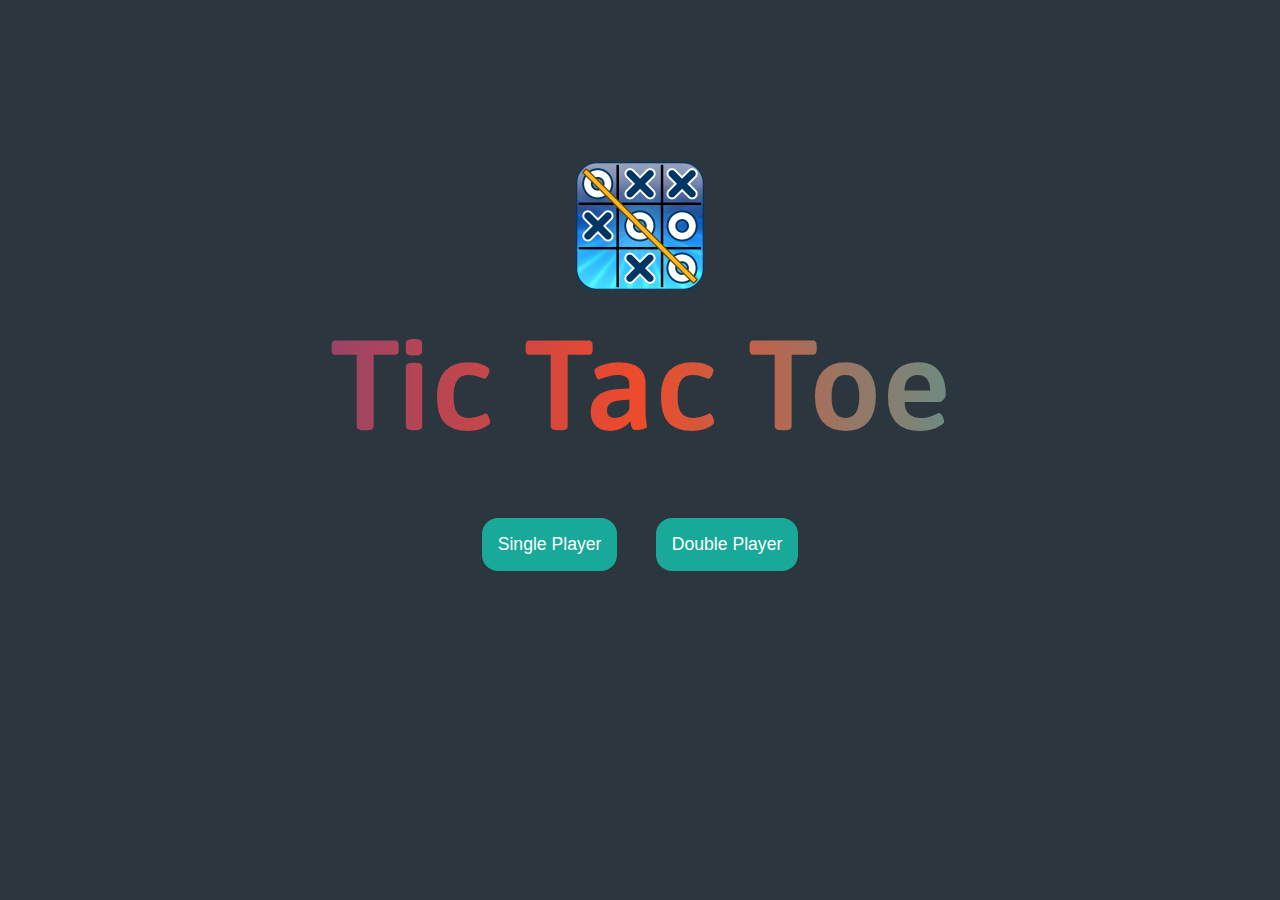
<file: index.html>
<!DOCTYPE html>
<html lang="en">
<head>
    <meta charset="UTF-8">
    <meta name="viewport" content="width=device-width, initial-scale=1.0">
    <title>Tic Tac Toe</title>
    <link rel="shortcut icon" href="TicTacToe.png" type="image/x-icon">
    <link rel="stylesheet" href="css/style.css">
</head>
<body>

    <img src="TicTacToe.png" alt="Tic Tac Toe">

    <div class="header">
        <h1>Tic Tac Toe</h1>
    </div>
    
    <div class="btns">
        <div class="dropdown">
            <button class="btn">Single Player</button>
            <div class="dropdown-content">
                <a href="EasyPlayer.html">Easy</a>
                <a href="HardPlayer.html">Hard</a>
            </div>
        </div>
        <button class="btn" onclick="window.location.href='Doubleplayer.html'">Double Player</button>
    </div>

</body>
</html>
</file>
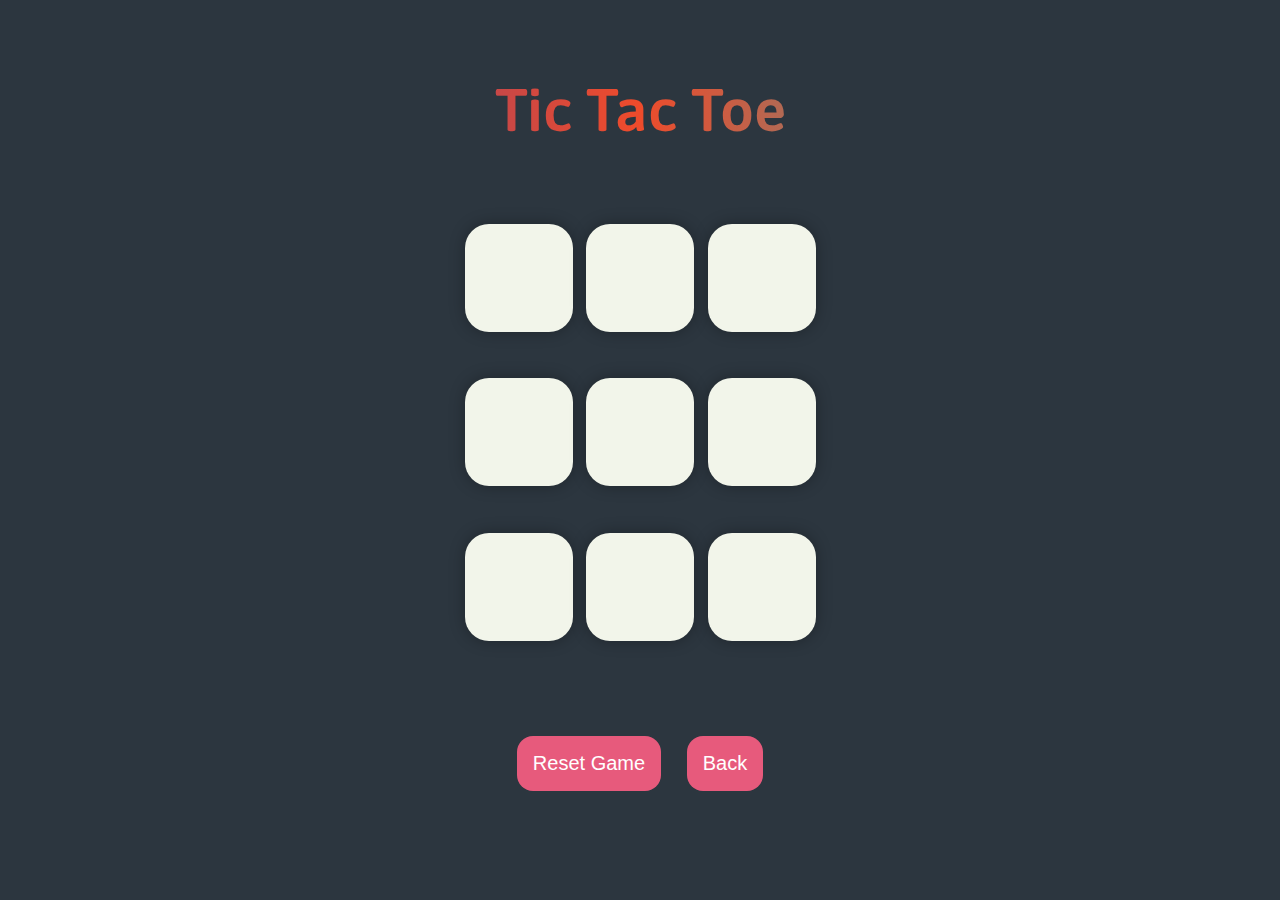
<file: Doubleplayer.html>
<!DOCTYPE html>
<html lang="en">
<head>
    <meta charset="UTF-8">
    <meta name="viewport" content="width=device-width, initial-scale=1.0">
    <title>Tic Tac Toe</title>
    <link rel="shortcut icon" href="TicTacToe.png" type="image/x-icon">
    <link rel="stylesheet" href="css/NewStyle.css">
    <script src="JS/DoublePlayerscript.js" defer></script>
</head>
<body>

    <audio id="click" src="sounds/box-click.mp3"></audio>
    <audio id="drawSound" src="sounds/draw.mp3"></audio>
    <audio id="winSound" src="sounds/wining.mp3"></audio>
    <audio id="newgamesound" src="sounds/new-game.mp3"></audio>

    <div class="msg-container hide">
        <p id="msg">Winner</p>
        <button class="btn" id="new-btn">New Game</button>
    </div>
    <main>
        <div class="header">
            <h1>Tic Tac Toe</h1>
        </div>
        <div class="container">
            <div class="game">
                <button class="box"></button>
                <button class="box"></button>
                <button class="box"></button>
                <button class="box"></button>
                <button class="box"></button>
                <button class="box"></button>
                <button class="box"></button>
                <button class="box"></button>
                <button class="box"></button>
            </div>
        </div>
        <p class="draw hide">It's a Draw!!!</p>
        <div class="btns">
            <button class="btn" id="reset-btn">Reset Game</button>
            <button class="btn" id="backBtn">Back</button>
        </div>
    </main>
</body>
</html>
</file>
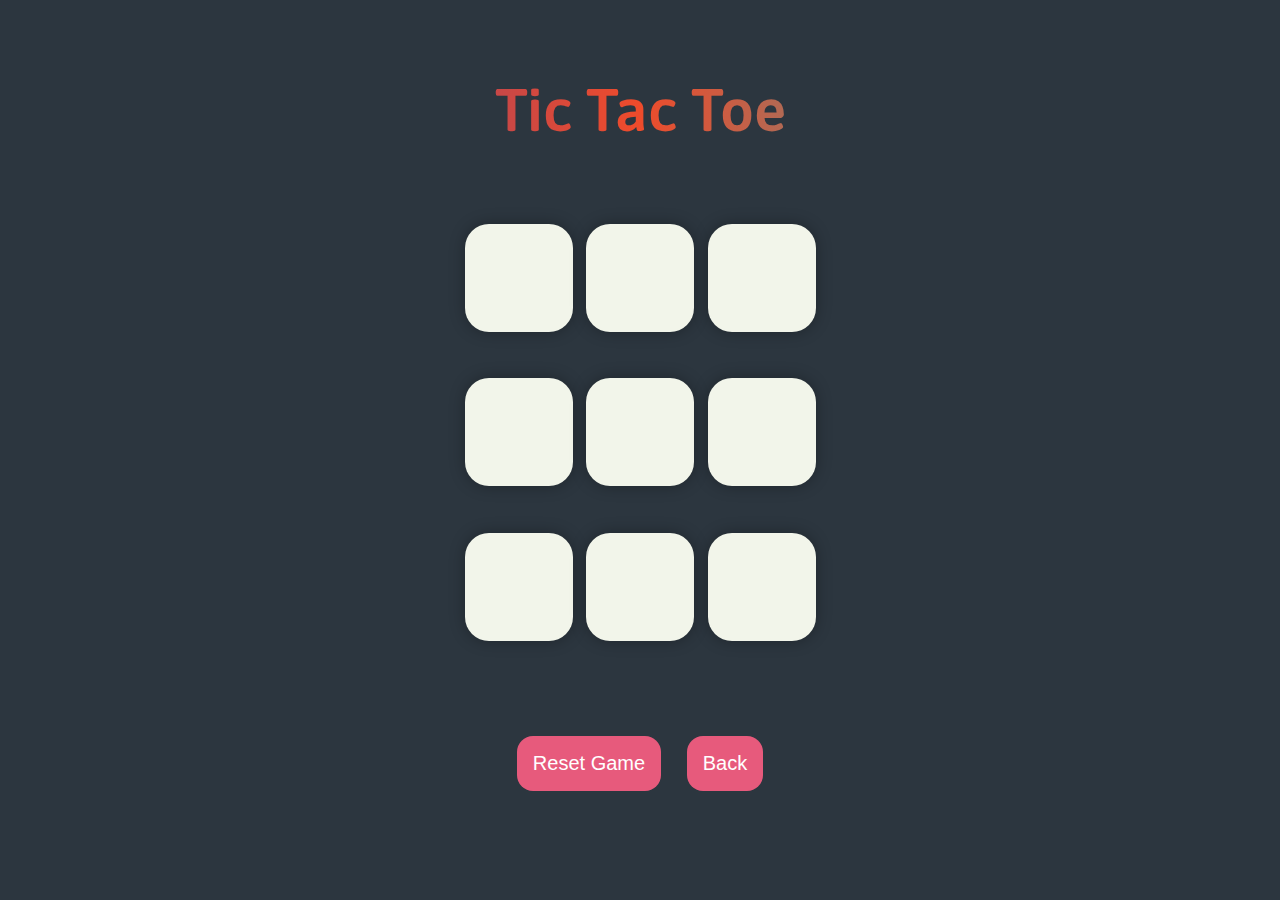
<file: EasyPlayer.html>
<!DOCTYPE html>
<html lang="en">
<head>
    <meta charset="UTF-8">
    <meta name="viewport" content="width=device-width, initial-scale=1.0">
    <title>Easy | Tic Tac Toe</title>
    <link rel="shortcut icon" href="TicTacToe.png" type="image/x-icon">
    <link rel="stylesheet" href="css/NewStyle.css">
    <script src="JS/Easyplayer.js" defer></script>
</head>
<body>

    <audio id="click" src="sounds/box-click.mp3"></audio>
    <audio id="drawSound" src="sounds/draw.mp3"></audio>
    <audio id="winSound" src="sounds/wining.mp3"></audio>
    <audio id="newgamesound" src="sounds/new-game.mp3"></audio>

    <div class="msg-container hide">
        <p id="msg">Winner</p>
        <button class="btn" id="new-btn">New Game</button>
    </div>
    <main>
        <div class="header">
            <h1>Tic Tac Toe</h1>
        </div>
        <div class="container">
            <div class="game">
                <button class="box"></button>
                <button class="box"></button>
                <button class="box"></button>
                <button class="box"></button>
                <button class="box"></button>
                <button class="box"></button>
                <button class="box"></button>
                <button class="box"></button>
                <button class="box"></button>
            </div>
        </div>
        <p class="draw hide">It's a Draw!!!</p>
        <div class="btns">
            <button class="btn" id="reset-btn">Reset Game</button>
            <button class="btn" id="backBtn">Back</button>
        </div>
    </main>
</body>
</html>
</file>
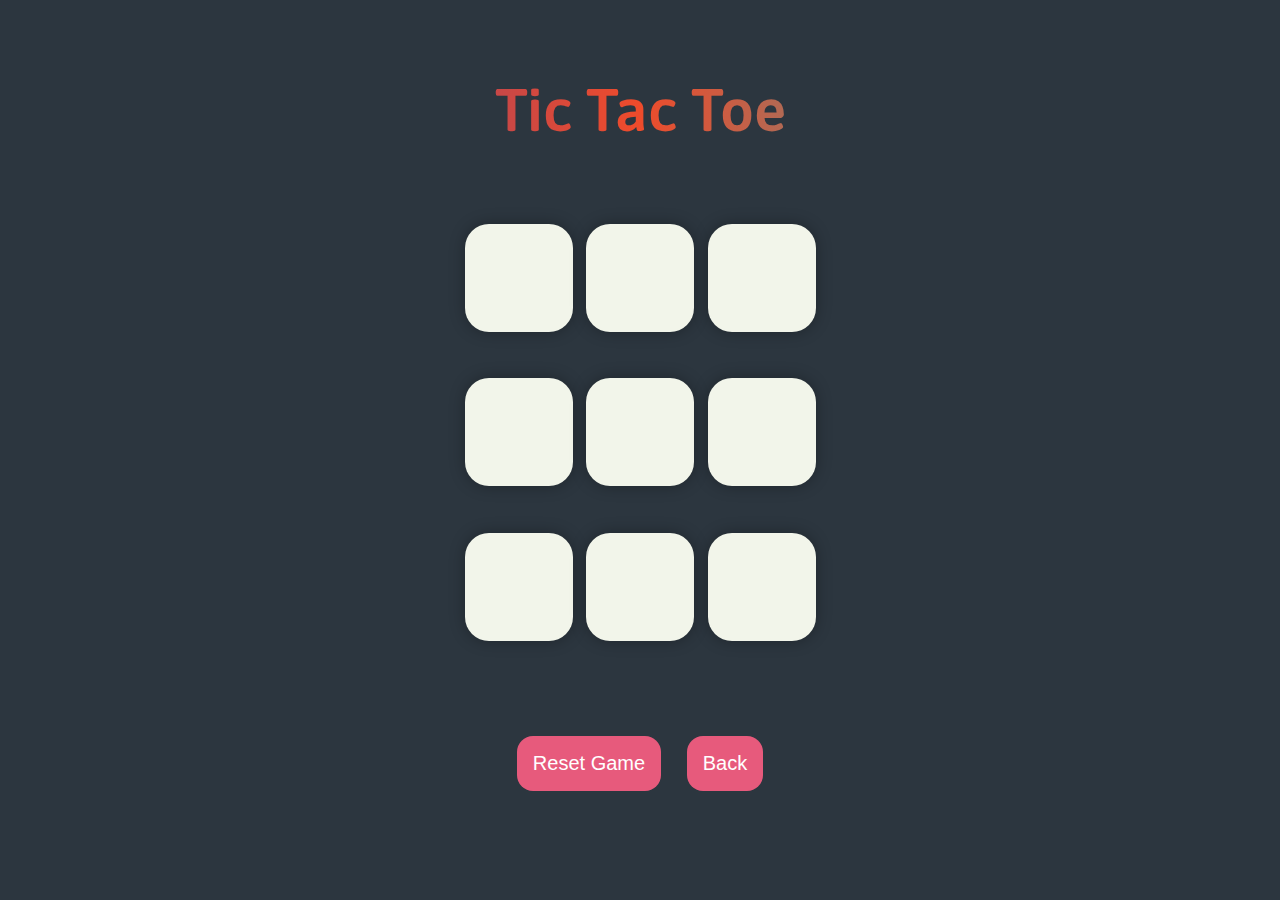
<file: HardPlayer.html>
<!DOCTYPE html>
<html lang="en">
<head>
    <meta charset="UTF-8">
    <meta name="viewport" content="width=device-width, initial-scale=1.0">
    <title>Hard | Tic Tac Toe</title>
    <link rel="shortcut icon" href="TicTacToe.png" type="image/x-icon">
    <link rel="stylesheet" href="css/NewStyle.css">
    <script src="JS/Hardplayer.js" defer></script>
</head>
<body>

    <audio id="click" src="sounds/box-click.mp3"></audio>
    <audio id="drawSound" src="sounds/draw.mp3"></audio>
    <audio id="winSound" src="sounds/wining.mp3"></audio>
    <audio id="newgamesound" src="sounds/new-game.mp3"></audio>

    <div class="msg-container hide">
        <p id="msg">Winner</p>
        <button class="btn" id="new-btn">New Game</button>
    </div>
    <main>
        <div class="header">
            <h1>Tic Tac Toe</h1>
        </div>
        <div class="container">
            <div class="game">
                <button class="box"></button>
                <button class="box"></button>
                <button class="box"></button>
                <button class="box"></button>
                <button class="box"></button>
                <button class="box"></button>
                <button class="box"></button>
                <button class="box"></button>
                <button class="box"></button>
            </div>
        </div>
        <p class="draw hide">It's a Draw!!!</p>
        <div class="btns">
            <button class="btn" id="reset-btn">Reset Game</button>
            <button class="btn" id="backBtn">Back</button>
        </div>
    </main>
</body>
</html>
</file>
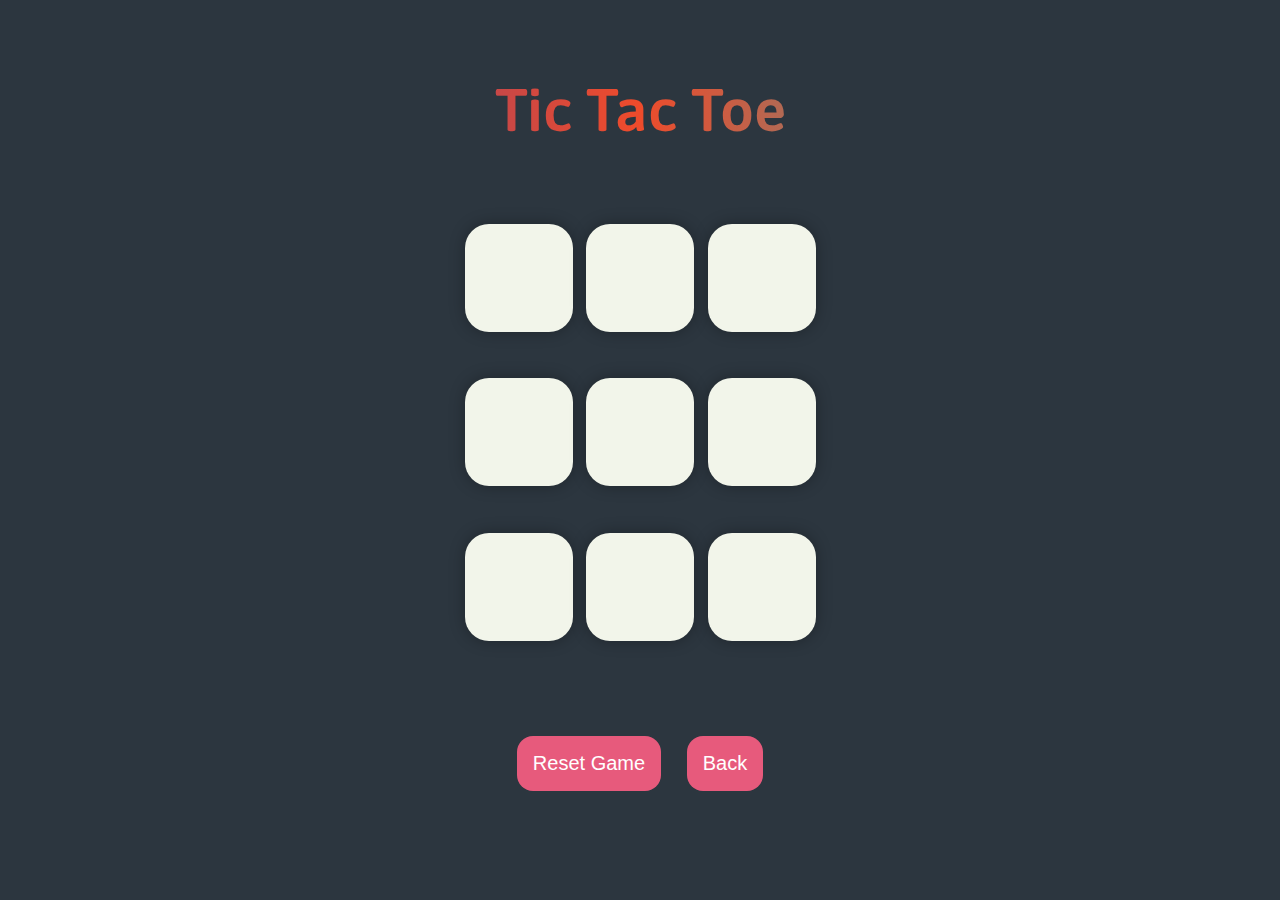
<file: SinglePlayer.html>
<!DOCTYPE html>
<html lang="en">
<head>
    <meta charset="UTF-8">
    <meta name="viewport" content="width=device-width, initial-scale=1.0">
    <title>Tic Tac Toe</title>
    <link rel="shortcut icon" href="TicTacToe.png" type="image/x-icon">
    <link rel="stylesheet" href="css/NewStyle.css">
    <script src="JS/SinglePlayerscript.js" defer></script>
</head>
<body>

    <audio id="click" src="sounds/box-click.mp3"></audio>
    <audio id="drawSound" src="sounds/draw.mp3"></audio>
    <audio id="winSound" src="sounds/wining.mp3"></audio>
    <audio id="newgamesound" src="sounds/new-game.mp3"></audio>

    <div class="msg-container hide">
        <p id="msg">Winner</p>
        <button class="btn" id="new-btn">New Game</button>
    </div>
    <main>
        <div class="header">
            <h1>Tic Tac Toe</h1>
        </div>
        <div class="container">
            <div class="game">
                <button class="box"></button>
                <button class="box"></button>
                <button class="box"></button>
                <button class="box"></button>
                <button class="box"></button>
                <button class="box"></button>
                <button class="box"></button>
                <button class="box"></button>
                <button class="box"></button>
            </div>
        </div>
        <p class="draw hide">It's a Draw!!!</p>
        <div class="btns">
            <button class="btn" id="reset-btn">Reset Game</button>
            <button class="btn" id="backBtn">Back</button>
        </div>
    </main>
</body>
</html>
</file>
<file: css/style.css>
@import url("https://fonts.googleapis.com/css2?family=Asap&family=Roboto:ital,wght@0,500;0,900;1,500&display=swap");

*{
    margin: 0;
    padding: 0;
    box-sizing: border-box;
    list-style: none;
    text-decoration: none;
}

html, body{
    height: 100%;
    width: 100%;
    font-family: "Asap", sans-serif;
    background-color: #2C363F;
    text-align: center;
    overflow: hidden;
}

img{
  height: 10vw;
  width: 10vw;
  margin-top: 18vh;
}

/* Heading Style */

.header {
  width: 100%;
  height: 20vh;
  display: flex;
  justify-content: center;
  align-items: center;
}
.header h1 {
  position: absolute;
  width: 90%;
  font-size: 8rem;
  font-weight: 600;
  color: transparent;
  background-image: linear-gradient(to right ,#553c9a, #ee4b2b, #00c2cb, #ff7f50, #553c9a);
  -webkit-background-clip: text;
  background-clip: text;    
  background-size: 200%;
  background-position: -200%;
  animation: animated-gradient 2s infinite alternate-reverse;      
}
@keyframes animated-gradient{
  to{
    background-position: 200%;
  }
}

/* Button Styles */
.btns{
  display: flex;
  justify-content: center;
  gap: 3vw;
  padding: 5vh;
}

.btn, .dropdown-btn{
  padding: 1rem;
  font-size: 1.1rem;
  font-family: Verdana, Geneva, Tahoma, sans-serif;
  background-color: #18A999;
  color: white;
  border-radius: 1rem;
  border: none;
  cursor: pointer;
}

/* Dropdown Styles */
.dropdown {
  position: relative;
  display: inline-block;
}

.dropdown-content {
  display: none;
  position: absolute;
  background-color: #f9f9f9;
  min-width: 160px;
  z-index: 1;
  border-radius: 1rem;
}

.dropdown-content a {
  color: black;
  padding: 12px 16px;
  text-decoration: none;
  display: block;
}

.dropdown-content a:hover {
  background-color: #ddd;
}

.dropdown:hover .dropdown-content {
  display: block;
}

@media screen and (max-width:800px){
  img{
    height: 30vw;
    width: 30vw;
  }
  .header h1{
    font-size: 4rem;
  }
  .btn, .dropdown-btn{
    font-size: 0.9rem;
    font-weight: 400;
  }
}
</file>
<file: css/NewStyle.css>
@import url("https://fonts.googleapis.com/css2?family=Asap&family=Roboto:ital,wght@0,500;0,900;1,500&display=swap");

*{
    margin: 0;
    padding: 0;
    box-sizing: border-box;
    list-style: none;
    text-decoration: none;

}

html, body{
    height: 100%;
    width: 100%;
    font-family: "Asap", sans-serif;
    background-color: #2C363F;
    text-align: center;
}


/* Heading Style */

.header {
  width: 100%;
  height: 18vh;
  display: flex;
  justify-content: center;
  align-items: center;
  margin: 0;
  padding-top: 3.5rem;
}
.header h1 {
  position: absolute;
  width: 90%;
  font-size: 60px;
  font-weight: 600;
  color: transparent;
  background-image: linear-gradient(to right ,#553c9a, #ee4b2b, #00c2cb, #ff7f50, #553c9a);
  -webkit-background-clip: text;
  background-clip: text;    
  background-size: 200%;
  background-position: -200%;
  animation: animated-gradient 2s infinite alternate-reverse;      
}
@keyframes animated-gradient{
  to{
    background-position: 200%;
  }
}

/* ------------------------ */

.container{
    height: 60vh;
    display: flex;
    justify-content: center;
    align-items: center;
    margin-bottom: 1rem;
}

.game{
    height: 50vmin;
    width: 50vmin;
    display: flex;
    flex-wrap: wrap;
    justify-content: center;
    align-items: center;
    gap: 1.5vmin;
}

.box{
    height: 12vmin;
    width: 12vmin;
    border-radius: 1.5rem;
    border: none;
    box-shadow: 0 0 1rem rgba(0, 0, 0, 0.3);
    font-size: 8vmin;
    color: #E84855;
    background-color: #F2F5EA;
}

@media screen and (max-width:600px){
  .container{
    height: 55vh;
    margin-bottom: none;
  }
  .game{
    height: 62vmin;
    width: 65vmin;
    
}
  .box{
    height: 20vmin;
    width: 20vmin;
  }
}

.btns{
    display: flex;
    justify-content: center;
    gap: 2vw;
    padding: 2vh;
}
  

.btn{
    padding: 1rem;
    font-size: 1.25rem;
    font-family: Verdana, Geneva, Tahoma, sans-serif;
    background-color: #E75A7C;
    color: white;
    border-radius: 1rem;
    border: none;
    margin-bottom: 5vh;
    cursor: pointer;
}

.msg-container{
  height: 100vh;
  display: flex;
  justify-content: center;
  align-items: center;
  flex-direction: column;
  gap: 4rem;
}

#msg{
  color: #ffffc7;
  font-size: 7vmin;
}

.hide{
  display: none;
}

.draw{
  color: #ffffc7;
  font-size: 5vmin;
  margin-bottom: 20px;
}
</file>
